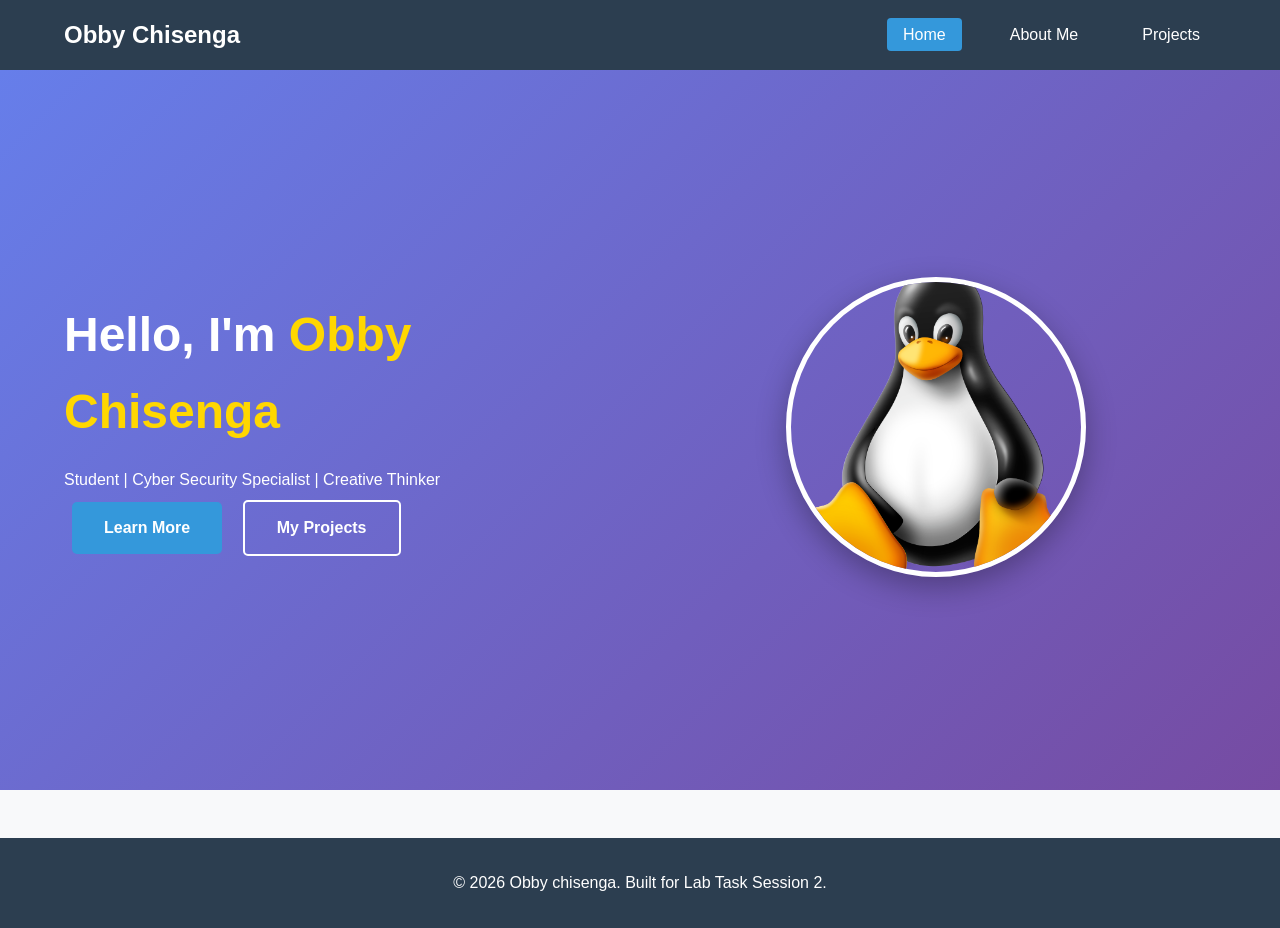
<file: index.html>
<!DOCTYPE html>
<html lang="en">
<head>
    <meta charset="UTF-8">
    <meta name="viewport" content="width=device-width, initial-scale=1.0">
    <title>Home</title>
    <link rel="stylesheet" href="style.css">
</head>
<body>
    <nav class="navbar">
        <div class="logo">Obby Chisenga</div>
        <ul class="nav-links">
            <li><a href="index.html" class="active">Home</a></li>
            <li><a href="about.html">About Me</a></li>
            <li><a href="projects.html">Projects</a></li>
        </ul>
    </nav>

    <header class="hero">
        <div class="hero-content">
            <h1>Hello, I'm <span class="highlight">Obby Chisenga</span></h1>
            <p>Student | Cyber Security Specialist | Creative Thinker</p>
            <div class="cta-buttons">
                <a href="about.html" class="btn btn-primary">Learn More</a>
                <a href="projects.html" class="btn btn-secondary">My Projects</a>
            </div>
        </div>
        <div class="hero-image">
            <img src="profile.png" alt="Profile Photo">
        </div>
    </header>

    <footer>
        <p>&copy; 2026 Obby chisenga. Built for Lab Task Session 2.</p>
    </footer>
</body>
</html>
</file>
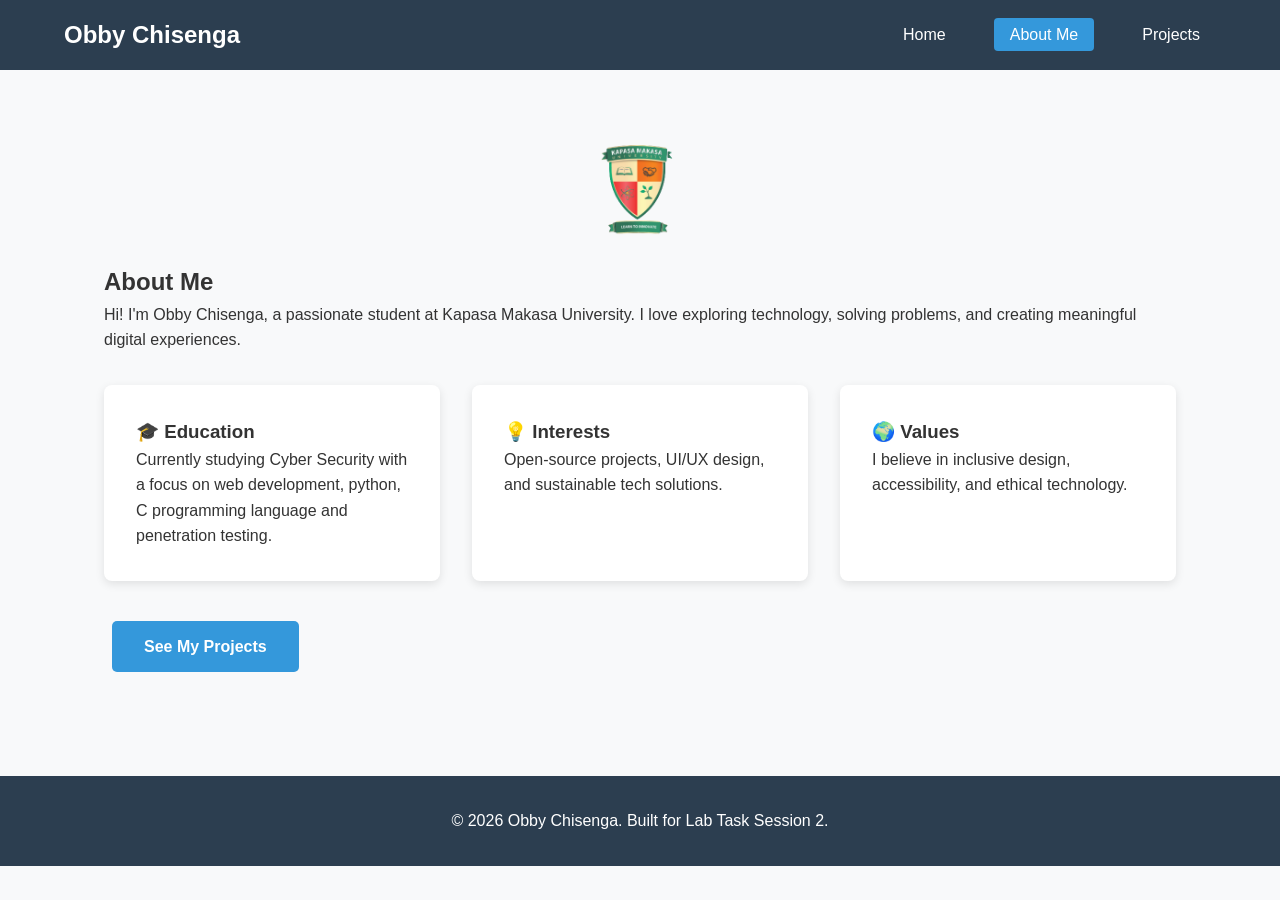
<file: about.html>
<!DOCTYPE html>
<html lang="en">
<head>
    <meta charset="UTF-8">
    <meta name="viewport" content="width=device-width, initial-scale=1.0">
    <title>About Me</title>
    <link rel="stylesheet" href="style.css">
</head>
<body>
    <nav class="navbar">
        <div class="logo">Obby Chisenga</div>
        <ul class="nav-links">
            <li><a href="index.html">Home</a></li>
            <li><a href="about.html" class="active">About Me</a></li>
            <li><a href="projects.html">Projects</a></li>
        </ul>
    </nav>

    <main class="container">
        <section class="about-section">
            <img src="kmu.png" alt="University Logo" class="uni-logo">
            <h1>About Me</h1>
            <p>Hi! I'm Obby Chisenga, a passionate student at Kapasa Makasa University. I love exploring technology, solving problems, and creating meaningful digital experiences.</p>
            
            <div class="about-grid">
                <div class="about-card">
                    <h3>🎓 Education</h3>
                    <p>Currently studying Cyber Security with a focus on web development, python, C programming language and penetration testing.</p>
                </div>
                <div class="about-card">
                    <h3>💡 Interests</h3>
                    <p>Open-source projects, UI/UX design, and sustainable tech solutions.</p>
                </div>
                <div class="about-card">
                    <h3>🌍 Values</h3>
                    <p>I believe in inclusive design, accessibility, and ethical technology.</p>
                </div>
            </div>

            <a href="projects.html" class="btn btn-primary">See My Projects</a>
        </section>
    </main>

    <footer>
        <p>&copy; 2026 Obby Chisenga. Built for Lab Task Session 2.</p>
    </footer>
</body>
</html>
</file>
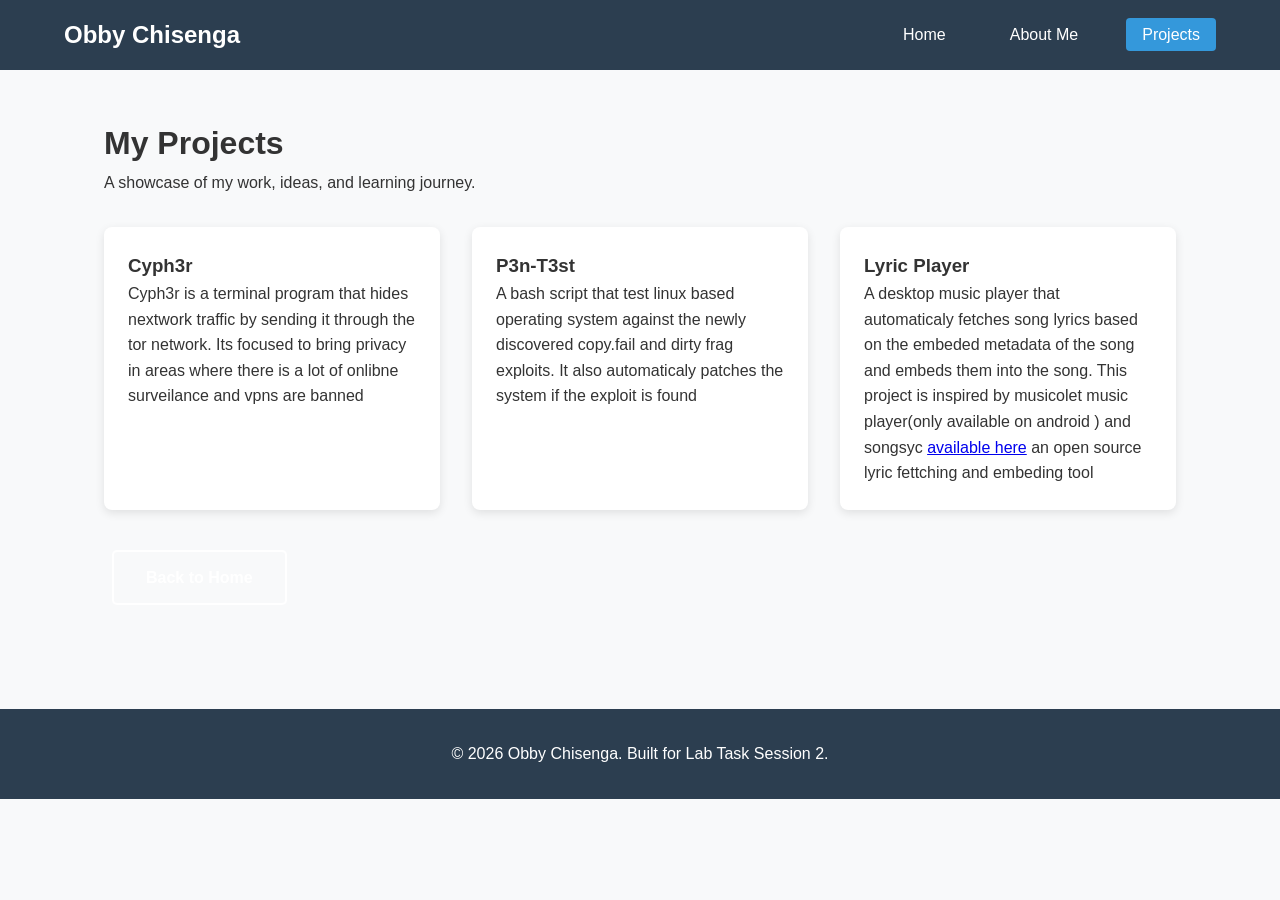
<file: projects.html>
<!DOCTYPE html>
<html lang="en">
<head>
    <meta charset="UTF-8">
    <meta name="viewport" content="width=device-width, initial-scale=1.0">
    <title>Projects</title>
    <link rel="stylesheet" href="style.css">
</head>
<body>
    <nav class="navbar">
        <div class="logo">Obby Chisenga</div>
        <ul class="nav-links">
            <li><a href="index.html">Home</a></li>
            <li><a href="about.html">About Me</a></li>
            <li><a href="projects.html" class="active">Projects</a></li>
        </ul>
    </nav>

    <main class="container">
        <h1>My Projects</h1>
        <p>A showcase of my work, ideas, and learning journey.</p>

        <div class="projects-grid">
            <div class="project-card">
                <h3>Cyph3r</h3>
                <p>Cyph3r is a terminal program that hides nextwork traffic by sending it through the tor network. Its focused to bring privacy in areas where there is a lot of onlibne surveilance and vpns are banned </p>
                
            </div>

            <div class="project-card">
                <h3>P3n-T3st</h3>
                <p>A bash script that test linux based operating system against the newly discovered copy.fail and dirty frag exploits. It also automaticaly patches the system if the exploit is found</p>
               
            </div>

            <div class="project-card">
                <h3>Lyric Player</h3>
                <p>A desktop music player that automaticaly fetches song lyrics based on the embeded metadata of the song and embeds them into the song. This project is inspired by musicolet music player(only available on android ) and songsyc <a href="https://github.com/Lambada10/SongSync"> available here</a> an open source lyric fettching and embeding tool</p>
            
            </div>
        </div>

        <a href="index.html" class="btn btn-secondary">Back to Home</a>
    </main>

    <footer>
        <p>&copy; 2026 Obby Chisenga. Built for Lab Task Session 2.</p>
    </footer>
</body>
</html>
</file>
<file: style.css>
* {
    margin: 0;
    padding: 0;
    box-sizing: border-box;
}

body {
    font-family: 'Segoe UI', Tahoma, Geneva, Verdana, sans-serif;
    line-height: 1.6;
    color: #333;
    background: #f8f9fa;
}

/* Navigation */
.navbar {
    display: flex;
    justify-content: space-between;
    align-items: center;
    padding: 1rem 5%;
    background: #2c3e50;
    color: white;
}

.logo {
    font-size: 1.5rem;
    font-weight: bold;
}

.nav-links {
    display: flex;
    list-style: none;
    gap: 2rem;
}

.nav-links a {
    color: white;
    text-decoration: none;
    padding: 0.5rem 1rem;
    border-radius: 4px;
    transition: background 0.3s;
}

.nav-links a:hover,
.nav-links a.active {
    background: #3498db;
}

/* Hero Section */
.hero {
    display: flex;
    align-items: center;
    justify-content: space-between;
    padding: 4rem 5%;
    background: linear-gradient(135deg, #667eea 0%, #764ba2 100%);
    color: white;
    min-height: 80vh;
}

.hero-content {
    flex: 1;
    padding-right: 2rem;
}

.hero h1 {
    font-size: 3rem;
    margin-bottom: 1rem;
}

.highlight {
    color: #ffd700;
}

.hero-image {
    flex: 1;
    text-align: center;
}

.hero-image img {
    width: 300px;
    height: 300px;
    border-radius: 50%;
    object-fit: cover;
    border: 5px solid white;
    box-shadow: 0 10px 30px rgba(0,0,0,0.3);
}

/* Buttons */
.btn {
    display: inline-block;
    padding: 0.8rem 2rem;
    border-radius: 5px;
    text-decoration: none;
    font-weight: bold;
    transition: transform 0.3s, box-shadow 0.3s;
    margin: 0.5rem;
}

.btn-primary {
    background: #3498db;
    color: white;
}

.btn-secondary {
    background: transparent;
    color: white;
    border: 2px solid white;
}

.btn-small {
    padding: 0.5rem 1rem;
    font-size: 0.9rem;
    background: #2ecc71;
    color: white;
    border-radius: 4px;
    text-decoration: none;
}

.btn:hover {
    transform: translateY(-2px);
    box-shadow: 0 5px 15px rgba(0,0,0,0.2);
}

/* Container & Grid */
.container {
    max-width: 1200px;
    margin: 0 auto;
    padding: 3rem 5%;
}

.about-grid,
.projects-grid {
    display: grid;
    grid-template-columns: repeat(auto-fit, minmax(300px, 1fr));
    gap: 2rem;
    margin: 2rem 0;
}

/* About Section */
.uni-logo {
    width: 150px;
    margin: 1rem auto;
    display: block;
}

.about-card {
    background: white;
    padding: 2rem;
    border-radius: 8px;
    box-shadow: 0 3px 10px rgba(0,0,0,0.1);
}

/* Projects */
.project-card {
    background: white;
    border-radius: 8px;
    overflow: hidden;
    box-shadow: 0 3px 10px rgba(0,0,0,0.1);
    transition: transform 0.3s;
}

.project-card:hover {
    transform: translateY(-5px);
}

.project-card img {
    width: 100%;
    height: 200px;
    object-fit: cover;
}

.project-card {
    padding: 1.5rem;
}

/* Footer */
footer {
    background: #2c3e50;
    color: white;
    text-align: center;
    padding: 2rem;
    margin-top: 3rem;
}

/* Responsive */
@media (max-width: 768px) {
    .hero {
        flex-direction: column;
        text-align: center;
    }
    
    .hero-content {
        padding-right: 0;
        margin-bottom: 2rem;
    }
    
    .nav-links {
        flex-direction: column;
        gap: 1rem;
    }
}
</file>
